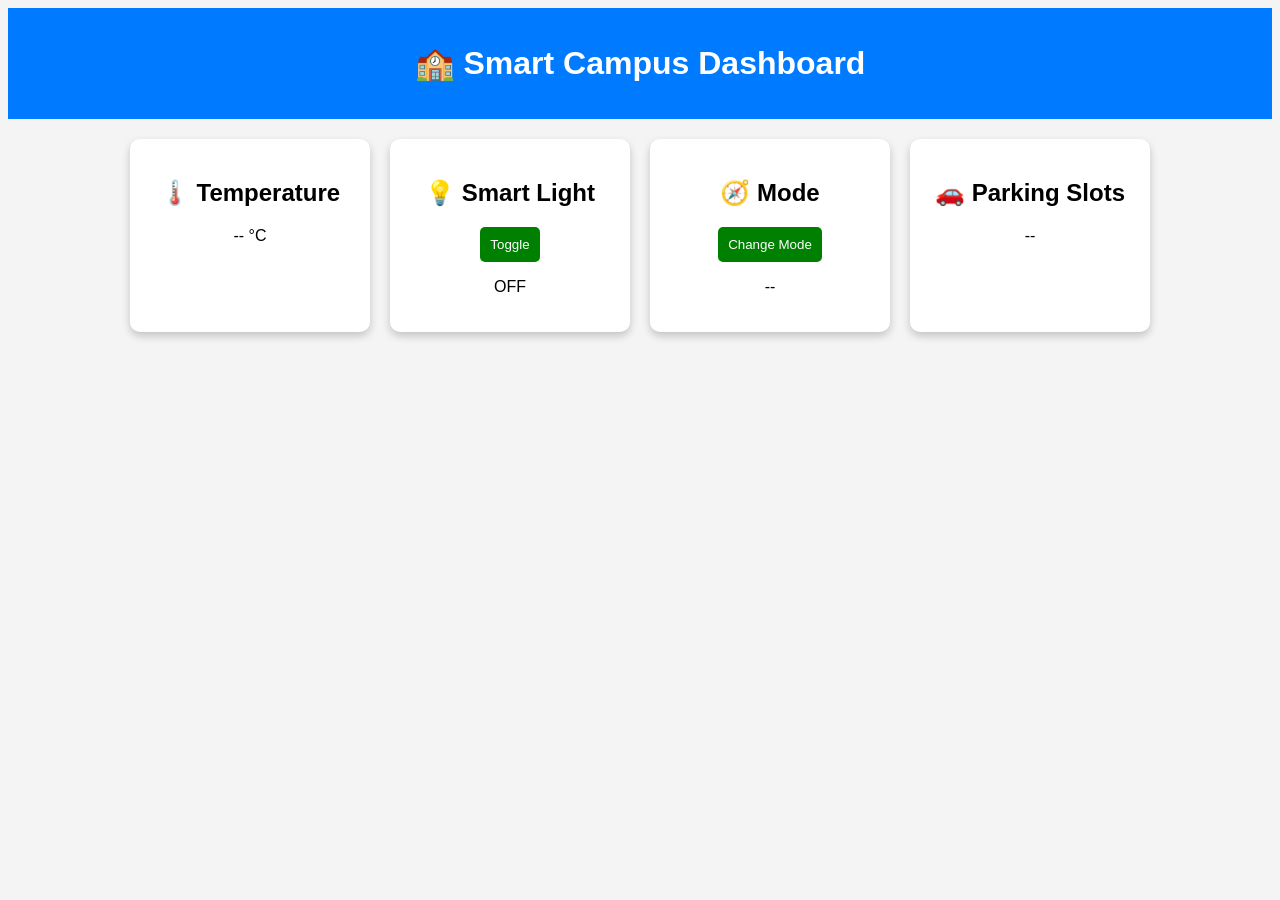
<file: iot/iot.html>
<!DOCTYPE html>
<html lang="en">
<head>
<meta charset="UTF-8">
<meta name="viewport" content="width=device-width, initial-scale=1.0">
<title>Smart Campus</title>
<link rel="stylesheet" href="iot.css">
</head>
<body>

<header>
    <h1>🏫 Smart Campus Dashboard</h1>
</header>

<div class="container">

    <div class="card">
        <h2>🌡️ Temperature</h2>
        <p id="temp">-- °C</p>
    </div>

    <div class="card">
        <h2>💡 Smart Light</h2>
        <button onclick="toggleLight()">Toggle</button>
        <p id="lightStatus">OFF</p>
    </div>

    <div class="card">
        <h2>🧭 Mode</h2>
        <button onclick="toggleMode()">Change Mode</button>
        <p id="mode">--</p>
    </div>

    <div class="card">
        <h2>🚗 Parking Slots</h2>
        <p id="parking">--</p>
    </div>

</div>

<script src="iot.js"></script>
</body>
</html>
</file>
<file: iot/iot.css>
body {
    font-family: Arial;
    background: #f4f4f4;
    text-align: center;
}

header {
    background: #007BFF;
    color: white;
    padding: 15px;
}

.container {
    display: flex;
    justify-content: center;
    gap: 20px;
    margin-top: 20px;
}

.card {
    background: white;
    padding: 20px;
    border-radius: 10px;
    width: 200px;
    box-shadow: 0px 4px 8px rgba(0,0,0,0.2);
}

button {
    padding: 10px;
    border: none;
    background: green;
    color: white;
    border-radius: 5px;
}
</file>
